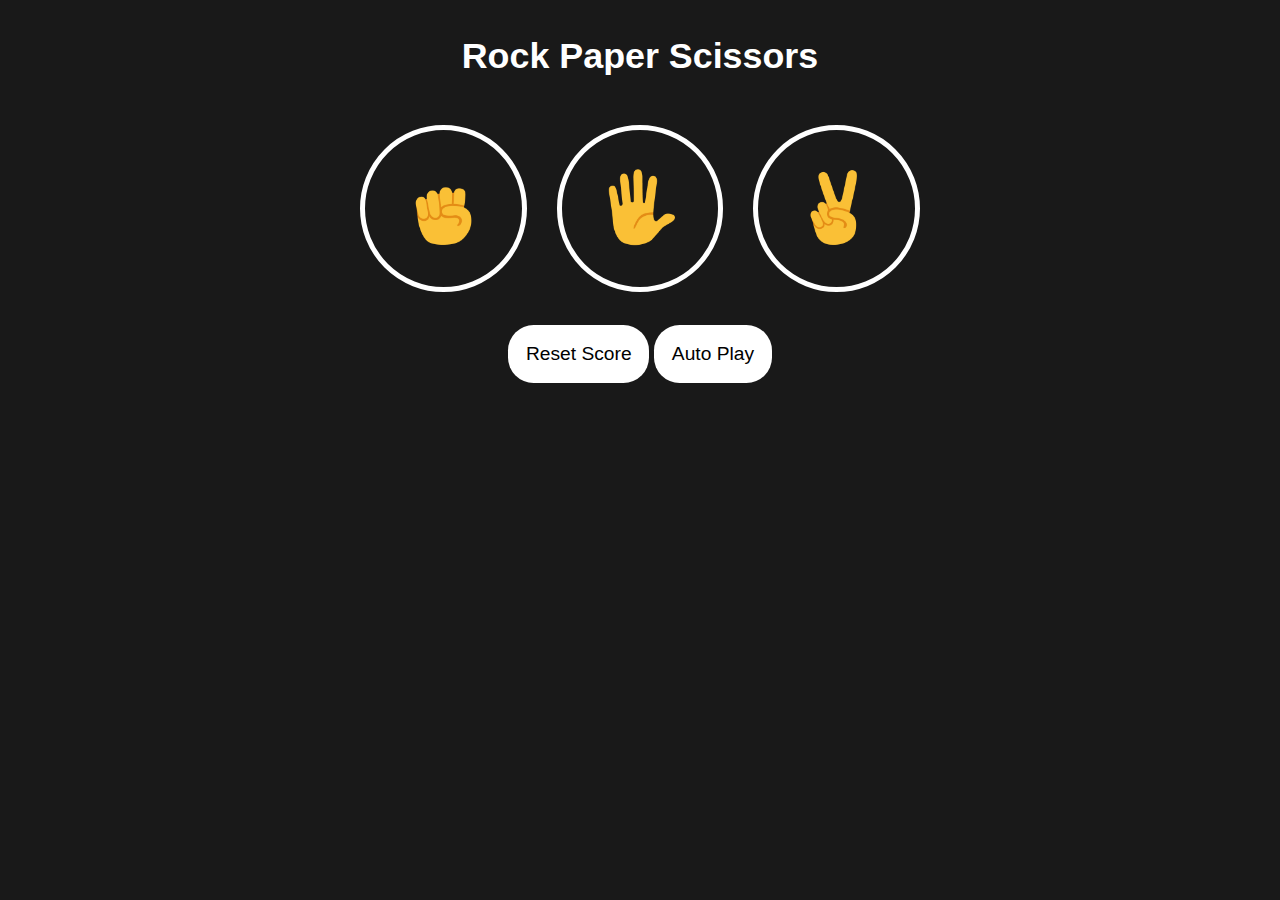
<file: PRS.html>
<!DOCTYPE html>
<html>
  <meta charset="utf-8" />
  <meta http-equiv="X-UA-Compatible" content="IE=edge" />
  <title>Rock Papers Scissors</title>
  <meta name="viewport" content="width=device-width, initial-scale=1" />
  <link
    rel="stylesheet"
    type="text/css"
    media="screen"
    href="PRS.css"
  />
  <script src="PRS.js"></script>
  <body>
    <p class="title">Rock Paper Scissors</p>
    <button
      onclick="
      playGame('rock');
    "
      class="move-button"
    >
      <img src="images/rock-emoji.png" class="move-icon" />
    </button>

    <button
      onclick="
      playGame('paper');
    "
      class="move-button"
    >
      <img src="images/paper-emoji.png" class="move-icon" />
    </button>

    <button
      onclick="
      playGame('scissors');
    "
      class="move-button"
    >
      <img src="images/scissors-emoji.png" class="move-icon" />
    </button>

    <p class="js-result result"></p>
    <p class="js-moves moves"></p>
    <p class="js-score score"></p>

    <button
      onclick="
      score.wins = 0;
      score.losses = 0;
      score.ties = 0;
      localStorage.removeItem('score');
      updateScoreElement();
    "
      class="reset-score-button"
    >
      Reset Score
    </button>

    <button class="auto-play-button" onclick="autoPlay();">
      Auto Play
    </button>

    <script></script>
  </body>
</html>
</file>
<file: PRS.css>
body {
    background-color: rgb(25, 25, 25);
    color: white;
    font-family: Arial, Helvetica, sans-serif;
    text-align: center;
  }
  .title {
    font-size: 2.8vw;
    font-weight: bold;
  }
  .move-icon {
    height: 6vw;
  }
  .move-button {
    background-color: transparent;
    width: 13vw;
    height: 13vw;
    border-radius: 50vw;
    margin: 1vw;
    cursor: pointer;
    border: 0.4vw solid white;
  }

  .moves{
    font-size: 1.4vw;
  }
  .result {
    font-size: 2.6vw;
    font-weight: bold;
    font-size: 1.4vw;
  }
  .score {
    margin-top: 1vw;
    font-size: 1.6vw;
  }

  .reset-score-button, .auto-play-button {
    background-color: white;
    border: none;
    font-size: 1.5vw;
    padding: 1.4vw;
    border-radius: 2vw;
    cursor: pointer;
  }
</file>
